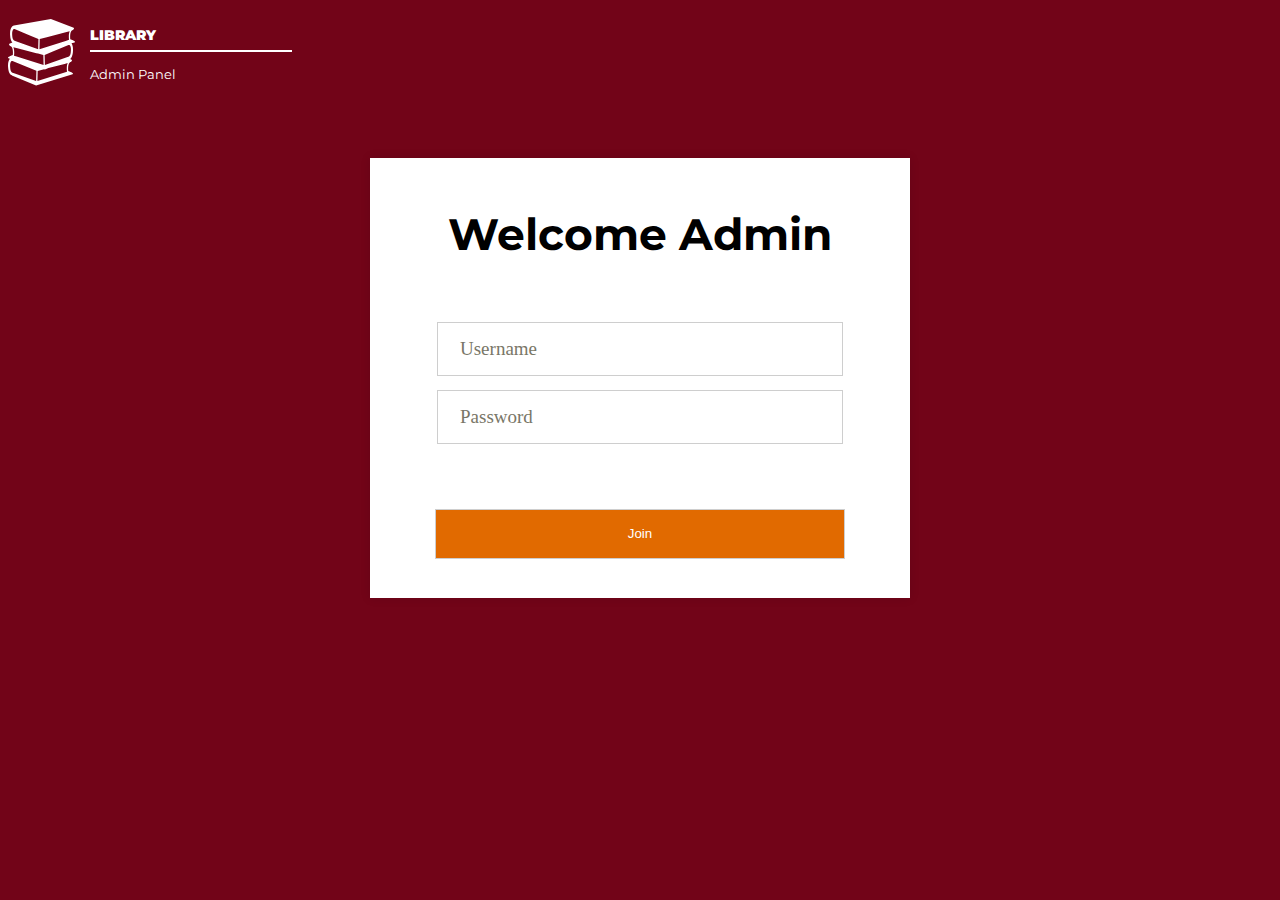
<file: adminlogin.html>
<!DOCTYPE html>
<html lang="en">

<head>
    <meta charset="UTF-8">
    <meta http-equiv="X-UA-Compatible" content="IE=edge">
    <meta name="viewport" content="width=device-width, initial-scale=1.0">
    <title>Document</title>
    <link rel="stylesheet" href="adminpanel/adminlogin.css">
    <script src="adminpanel/adminlogin.js" defer></script>
    <link
        href="https://fonts.googleapis.com/css2?family=Montserrat:ital,wght@0,100;0,200;0,300;0,400;0,500;1,100;1,200;1,300;1,400&family=Roboto&display=swap"
        rel="stylesheet">
</head>

<body>
    <div class="logo-login">
        <div class="login-logo">
            <img src="./adminpanel/assets/icon/iconlogin.svg" alt="">
        </div>
        <div class="login-logo-text">
            <p class="library-txt">LIBRARY</p>

            <p class="library-txt2">Admin Panel</p>
        </div>
    </div>

    <div id="registration-form">
        <h1>Welcome Admin</h1>
        <input type="text" placeholder="Username" class="username">
        <input type="password" placeholder="Password" class="password">
        <p class="p-gizli">Username or Password is wrong</p>
        <button class="button">Join</button>

    </div>
</body>

</html>
</file>
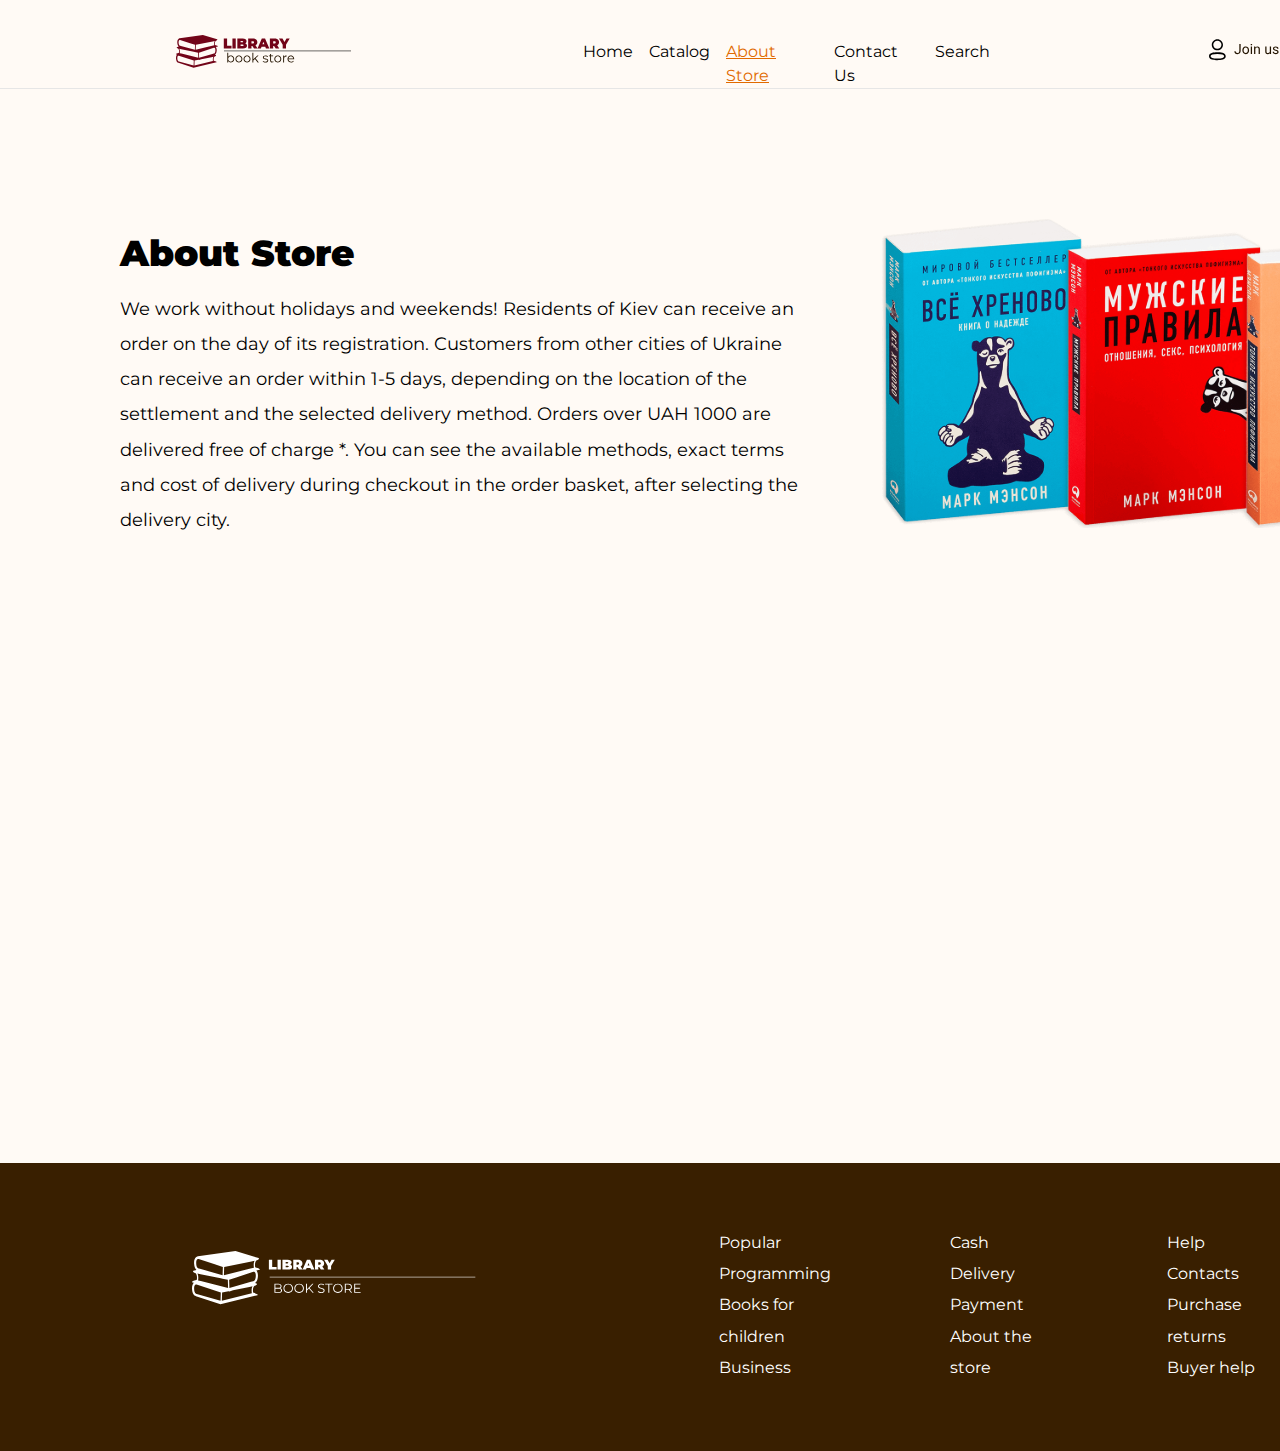
<file: about/about.html>
<!DOCTYPE html>
<html lang="en">

<head>
    <meta charset="UTF-8">
    <meta name="viewport" content="width=device-width, initial-scale=1.0">
    <title>Document</title>
    <link href="about.css" rel="stylesheet">
    <link rel="stylesheet" href="/about/reset.css">
    <link rel="preconnect" href="https://fonts.googleapis.com">
    <link rel="preconnect" href="https://fonts.gstatic.com" crossorigin>
    <link href="https://fonts.googleapis.com/css2?family=Montserrat&display=swap" rel="stylesheet">
    <link rel="preconnect" href="https://fonts.googleapis.com">
    <link rel="preconnect" href="https://fonts.gstatic.com" crossorigin>
    <link href="https://fonts.googleapis.com/css2?family=Roboto&display=swap" rel="stylesheet">
    <link rel="preconnect" href="https://fonts.googleapis.com">
    <link rel="preconnect" href="https://fonts.gstatic.com" crossorigin>
    <link href="https://fonts.googleapis.com/css2?family=Montserrat:wght@900&display=swap" rel="stylesheet">
    <link rel="preconnect" href="https://fonts.googleapis.com">
    <link rel="preconnect" href="https://fonts.gstatic.com" crossorigin>
    <link href="https://fonts.googleapis.com/css2?family=Montserrat&display=swap" rel="stylesheet">
    <script src="about.js" defer></script>
</head>

<body>
    <header>
        <div class="main">
            <div>
                <img class="logo" src="images/logo.svg">
            </div>
            <div class="panel">
                <ul>
                    <li class="one"><a href="/index.html">Home</a></li>
                    <li class="two"><a href="/catalog/catalog.html">Catalog</a></li>
                    <li class="three"><a href="/about/about.html">About Store</a></li>
                    <li class="four"><a href="/contactus/contact.html">Contact Us</a></li>
                    <li class="five"><a href="/search/search.html">Search</a></li>
                </ul>
            </div>
            <div class="client">
                <img class="joinus-logo" src="images/joinus-logo.svg">
            </div>
        </div>
    </header>
    <section class="Aboutstore">
    <div class="Aboutstore-container">
        <div>
            <h2>About Store</h2>
            <p>We work without holidays and weekends! Residents of Kiev can receive an order on the day of its registration. Customers from other cities of Ukraine can receive an order within 1-5 days, depending on the location of the settlement and the selected delivery method. Orders over UAH 1000 are delivered free of charge *. You can see the available methods, exact terms and cost of delivery during checkout in the order basket, after selecting the delivery city.
            </p>
        </div>
        <div>
            <img src="images/kitablar.svg" alt="">
        </div>
    </div>

    </section>


    <footer>
        <div class="foot">
            <div class="left">
                <img class="foot-logo" src="images/foot-logo.svg">
            </div>
            <div class="right">
                <div class="one">
                    <p>Popular</p>
                    <p>Programming</p>
                    <p>Books for children</p>
                    <p>Business</p>
                </div>
                <div class="two">
                    <p>Cash</p>
                    <p>Delivery</p>
                    <p>Payment</p>
                    <p>About the store</p>
                </div>
                <div class="three">
                    <p>Help</p>
                    <p>Contacts</p>
                    <p>Purchase returns</p>
                    <p>Buyer help</p>
                </div>
            </div>
        </div>
    </footer>
</body>

</html>
</file>
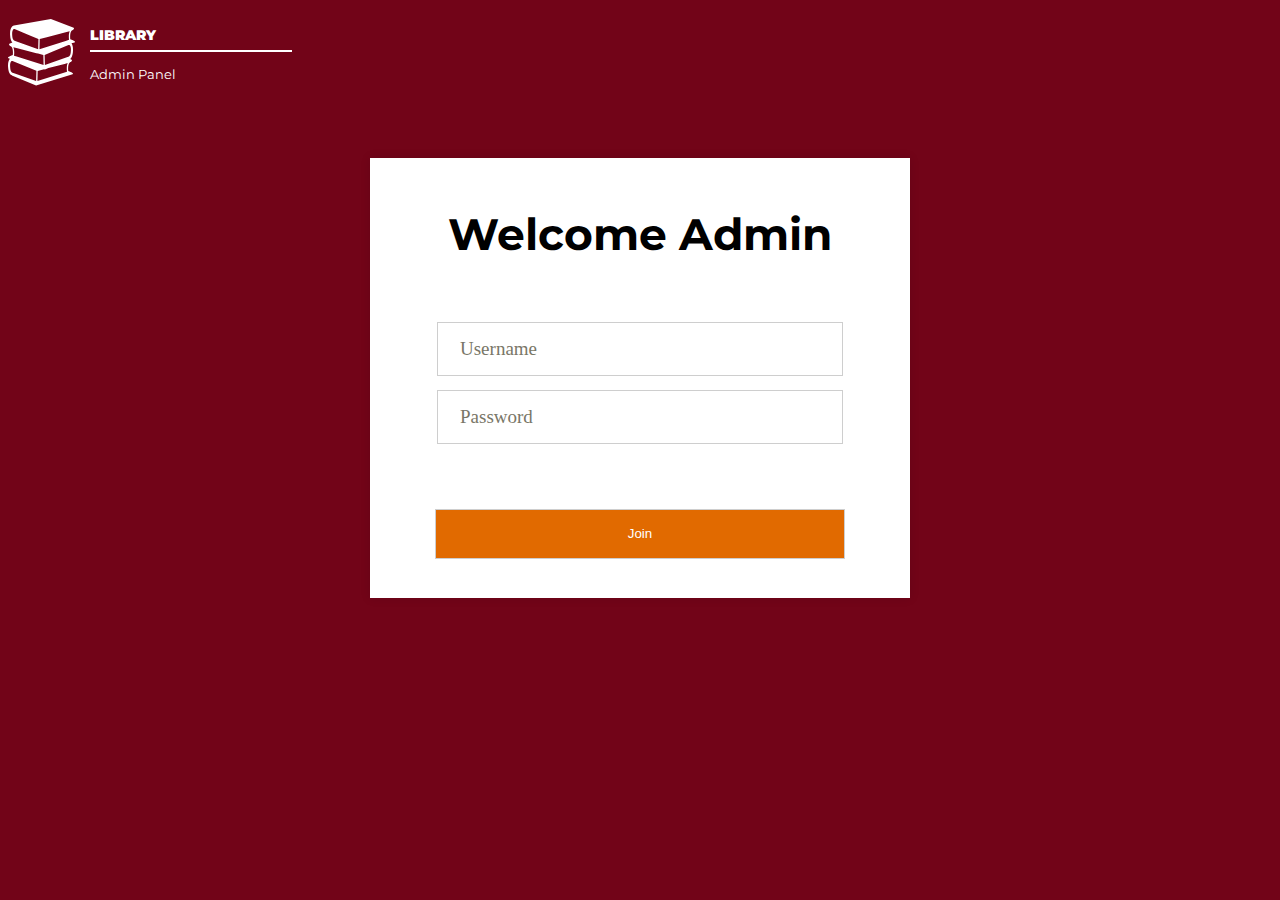
<file: adminpanel/adminlogin.html>
<!DOCTYPE html>
<html lang="en">

<head>
    <meta charset="UTF-8">
    <meta http-equiv="X-UA-Compatible" content="IE=edge">
    <meta name="viewport" content="width=device-width, initial-scale=1.0">
    <title>Document</title>
    <link rel="stylesheet" href="./adminlogin.css">
    <script src="./adminlogin.js" defer></script>
    <link
        href="https://fonts.googleapis.com/css2?family=Montserrat:ital,wght@0,100;0,200;0,300;0,400;0,500;1,100;1,200;1,300;1,400&family=Roboto&display=swap"
        rel="stylesheet">
</head>

<body>
    <div class="logo-login">
        <div class="login-logo">
            <img src="/adminpanel/assets/icon/iconlogin.svg" alt="">
        </div>
        <div class="login-logo-text">
            <p class="library-txt">LIBRARY</p>

            <p class="library-txt2">Admin Panel</p>
        </div>
    </div>

    <div id="registration-form">
        <h1>Welcome Admin</h1>
        <input type="text" placeholder="Username" class="username">
        <input type="password" placeholder="Password" class="password">
        <p class="p-gizli">Username or Password is wrong</p>
        <button class="button">Join</button>

    </div>
</body>

</html>
</file>
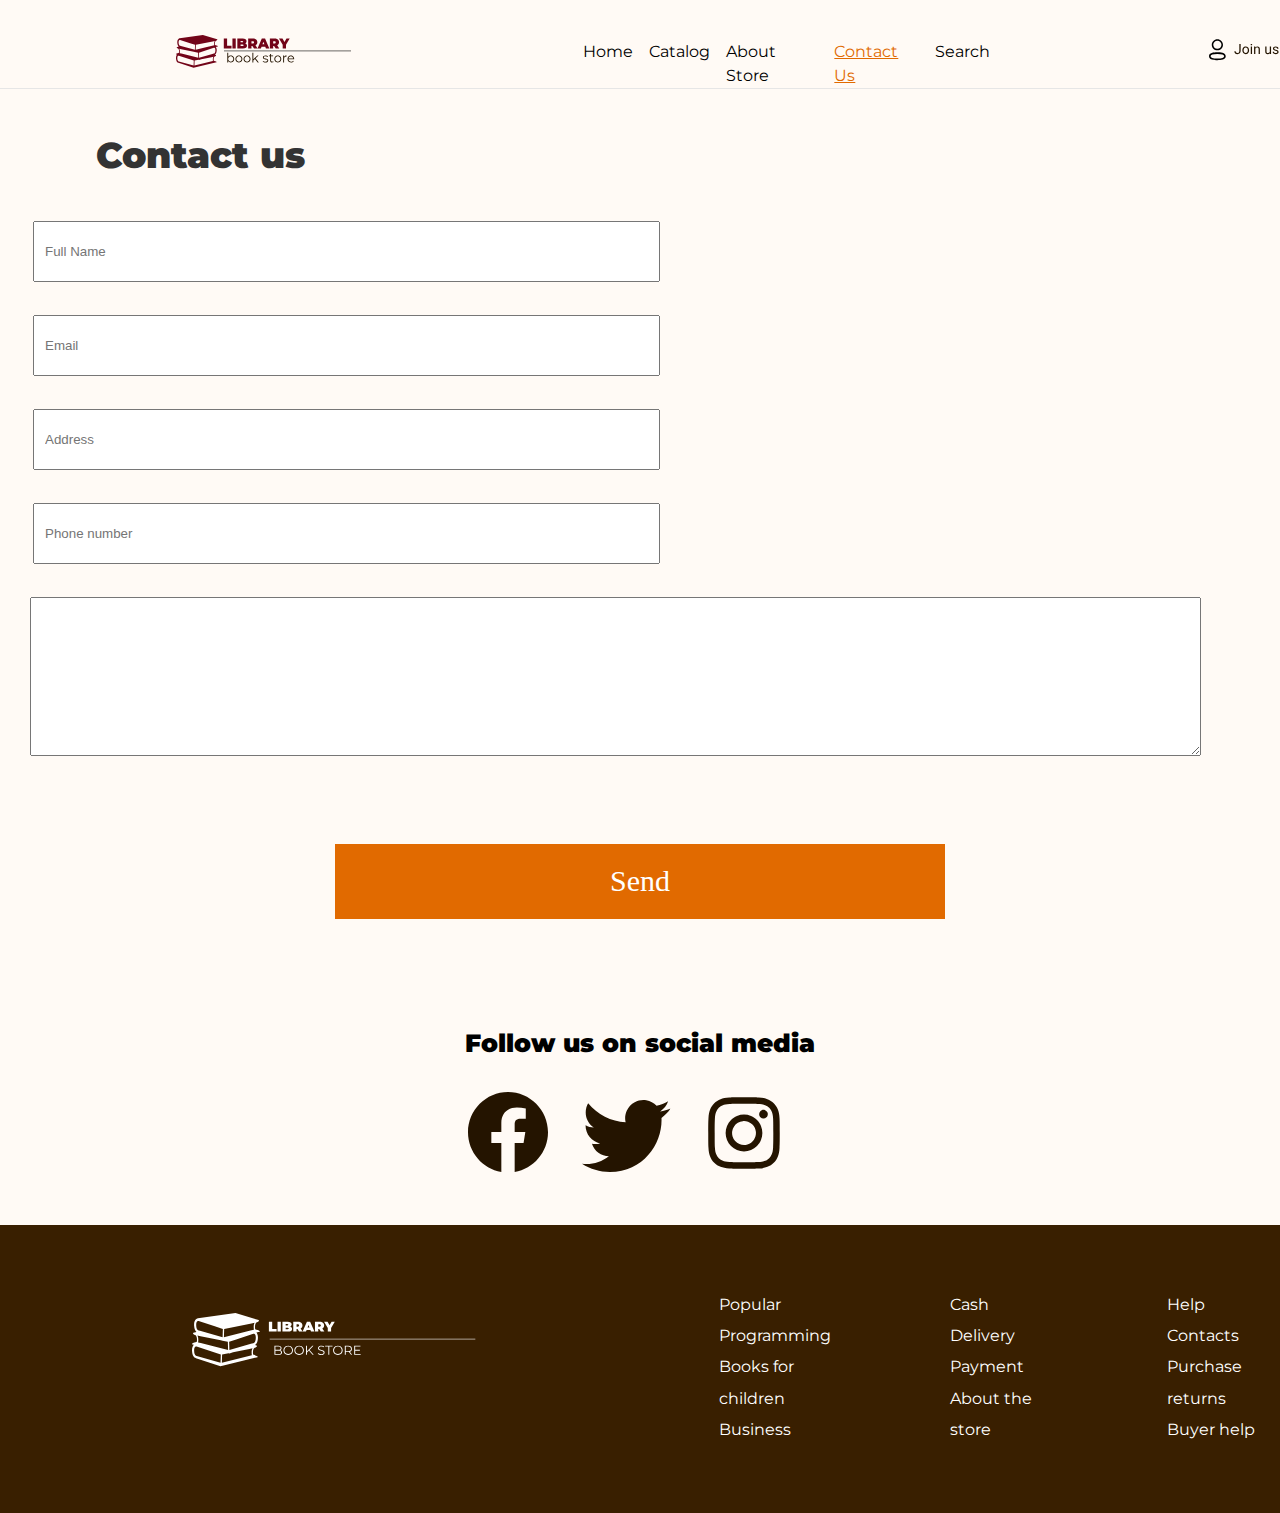
<file: contactus/contact.html>
<!DOCTYPE html>
<html lang="en">

<head>
    <meta charset="UTF-8">
    <meta name="viewport" content="width=device-width, initial-scale=1.0">
    <title>Document</title>
    <link href="reset.css" rel="stylesheet">
    <link href="contact.css" rel="stylesheet">
    <link rel="preconnect" href="https://fonts.googleapis.com">
    <link rel="preconnect" href="https://fonts.gstatic.com" crossorigin>
    <link href="https://fonts.googleapis.com/css2?family=Montserrat&display=swap" rel="stylesheet">
    <link rel="preconnect" href="https://fonts.googleapis.com">
    <link rel="preconnect" href="https://fonts.gstatic.com" crossorigin>
    <link href="https://fonts.googleapis.com/css2?family=Roboto&display=swap" rel="stylesheet">
    <link rel="preconnect" href="https://fonts.googleapis.com">
    <link rel="preconnect" href="https://fonts.gstatic.com" crossorigin>
    <link href="https://fonts.googleapis.com/css2?family=Montserrat:wght@900&display=swap" rel="stylesheet">
    <link rel="preconnect" href="https://fonts.googleapis.com">
    <link rel="preconnect" href="https://fonts.gstatic.com" crossorigin>
    <link href="https://fonts.googleapis.com/css2?family=Montserrat&display=swap" rel="stylesheet">
    <script src="contact.js" defer></script>
</head>

<body>
    <header>
        <div class="main">
            <div>
                <img class="logo" src="images/logo.svg">
            </div>
            <div class="panel">
                <ul>
                    <li class="one"><a href="/index.html">Home</a></li>
                    <li class="two"><a href="/catalog/catalog.html">Catalog</a></li>
                    <li class="three"><a href="/about/about.html">About Store</a></li>
                    <li class="four"><a href="/contactus/contact.html">Contact Us</a></li>
                    <li class="five"><a href="/search/search.html">Search</a></li>
                </ul>
            </div>
            <div class="client">
                <img class="joinus-logo" src="images/joinus-logo.svg">
            </div>
        </div>
    </header>
    <section class="contactus">
        <div class="contactheader"><p>Contact us</p></div>
        <form action="" class="inputs">
            <div>
                <input class="ContactUsInputStandart" type="text" placeholder="Full Name">
                <input class="ContactUsInputStandart" type="email" placeholder="Email">
            </div>

            <div>
                <input class="ContactUsInputStandart" type="text" placeholder="Address">
                <input class="ContactUsInputStandart" type="number" placeholder="Phone number">
            </div>
            <textarea name=""class="notesection" id="" cols="170" rows="10"></textarea>
        </form>
        <button class="contactusSendinfo"> Send</button>

    </section>
    <section class="mediaIcons">
        <div>
            <p>Follow us on social media</p>
        </div>
        <div class="followicons">
            <img src="images/facebooklogo.svg" alt="">
            <img src="images/twitterlogo.svg" alt="">
            <img src="images/instagramlogo.svg" alt="">
        </div>
    </section>
    <footer>
        <div class="foot">

            <div class="left">
                <img class="foot-logo" src="images/foot-logo.svg">
            </div>
            <div class="right">
                <div class="one">
                    <p>Popular</p>
                    <p>Programming</p>
                    <p>Books for children</p>
                    <p>Business</p>
                </div>
                <div class="two">
                    <p>Cash</p>
                    <p>Delivery</p>
                    <p>Payment</p>
                    <p>About the store</p>
                </div>
                <div class="three">
                    <p>Help</p>
                    <p>Contacts</p>
                    <p>Purchase returns</p>
                    <p>Buyer help</p>
                </div>
            </div>
        </div>
    </footer>
</body>

</html>
</file>
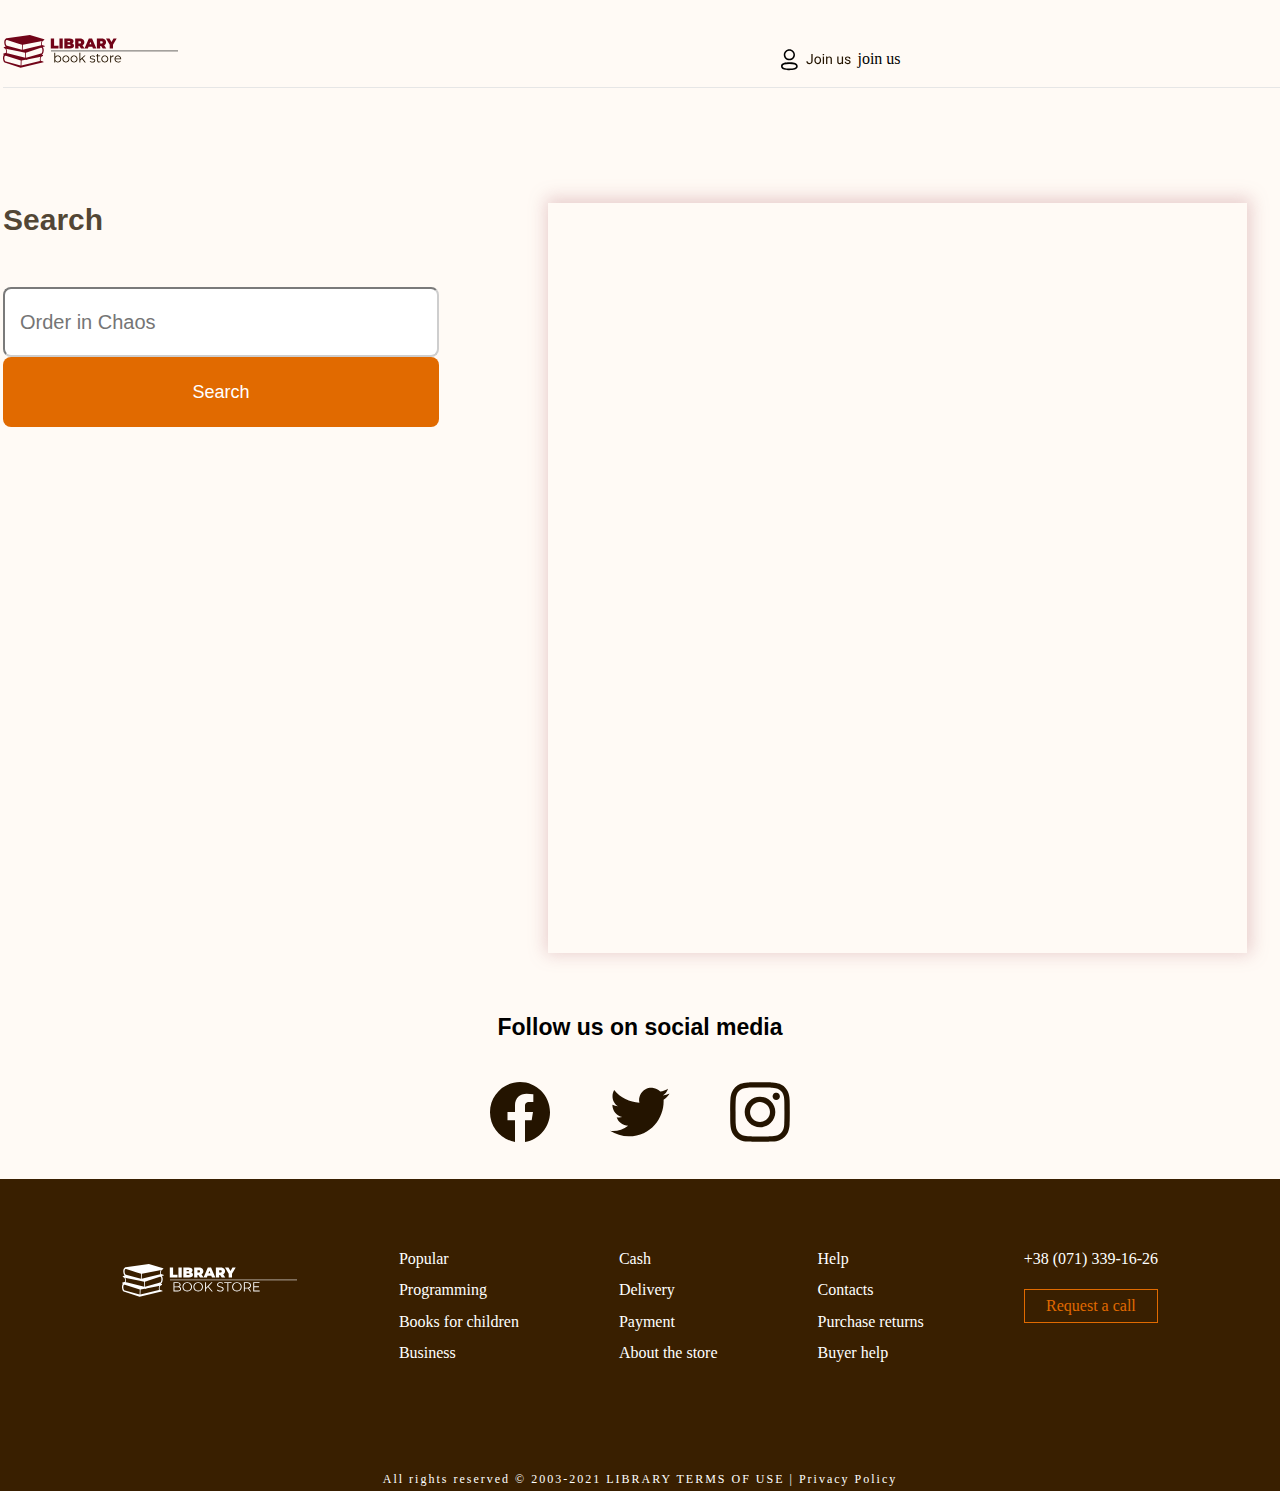
<file: search/search.html>
<!DOCTYPE html>
<html lang="en">

<head>
    <meta charset="UTF-8">
    <meta name="viewport" content="width=device-width, initial-scale=1.0">
    <title>Search Page</title>
    <link rel="stylesheet" href="search.css">
    <script src="search.css" defer></script>
    <link rel="stylesheet" href="https://fonts.googleapis.com/css2?family=Open+Sans:wght@300&display=swap" />

</head>

<body>
    <div class="container">
        <div class="nav-menu">
            <div>
                <img class="logo" src="icon/Book.svg" alt="Book Icon">
            </div>
            <nav class="nav-ul">
                <ul class="list">

                    <li> <a href="/index.html"> home</a></li>
                    <li><a href="/catalog/catalog.html">catalog</a></li>
                    <li><a href="/about/about.html">about store</a></li>
                    <li><a href="/contactus/contact.html">contact us</a></li>
                    <li><a href="/search/search.html" id="search-li"> search</a></li>

                </ul>
            </nav>
            <div class="client">
                <img class="joinus-logo" src="icon/Profile.svg" alt="Profile Icon">
                <p>join us</p>
            </div>
        </div>

        <div class="main">
            <section class="left-side">
                <p id="search-title">Search</p>
                <input type="text" placeholder="Order in Chaos" id="search-book">
                <button id="search-btn">Search</button>
            </section>
            <section class="right-side">
                <div class="carousel">

                </div>
            </section>
        </div>
        <div class="social-media">
            <p class="txt">Follow us on social media</p>
            <div class="links">
                <div class="link"><a href=""><img src="icon/fb.svg" alt="Facebook" title="Facebook"></a></div>
                <div class="link"><a href=""><img src="icon/tv.svg" alt="Twitter" title="Twitter"></a></div>
                <div class="link"><a href=""><img src="icon/inst.svg" alt="Instagram" title="Instagram"></a></div>
            </div>
        </div>
    </div>
    <footer>
        <div class="foot">
            <div class="left">
                <img class="foot-logo" src="icon/Book2.svg">
            </div>
            <div class="right">
                <div class="one">
                    <p>Popular</p>
                    <p>Programming</p>
                    <p>Books for children</p>
                    <p>Business</p>
                </div>
                <div class="two">
                    <p>Cash</p>
                    <p>Delivery</p>
                    <p>Payment</p>
                    <p>About the store</p>
                </div>
                <div class="three">
                    <p>Help</p>
                    <p>Contacts</p>
                    <p>Purchase returns</p>
                    <p>Buyer help</p>
                </div>
                <div class="four">
                    <p>+38 (071) 339-16-26</p>
                    <p id="request">Request a call</p>
                </div>
            </div>
        </div>
    </footer>
    <p id="end-txt">All rights reserved © 2003-2021 LIBRARY TERMS OF USE | Privacy Policy</p>
</body>

</html>
</file>
<file: adminpanel/adminlogin.css>
* {
    background-color: #720418;
}

.login-logo-text {
    color: #FFF;
    font-family: Montserrat;
    font-size: 14px;
    font-style: normal;
    font-weight: 900;
    line-height: normal;
}

.library-txt {
    border-bottom: 2px solid white;
    padding-bottom: 6px;
    width: 202px;
}

.library-txt2 {
    color: #FFF;
    /* Текст в параграфах */
    font-family: Montserrat;
    font-size: 13px;
    font-style: normal;
    font-weight: 400;
    /* 25.504px */
}

.logo-login {
    display: flex;
    align-items: center;
    gap: 14px;
}

#registration-form {

    width: 500px;
    height: 400px;
    background-color: white;
    padding: 20px;
    box-shadow: 0 0 10px rgba(0, 0, 0, 0.1);
    text-align: center;
    margin-left: auto;
    margin-right: auto;
    margin-top: 60px;
}

#registration-form h1 {
    margin-bottom: 20px;
    color: #000;
    text-align: center;
    font-family: Montserrat;
    font-size: 44px;
    font-style: normal;
    font-weight: 700;
    line-height: normal;
    background-color: white;
    width: 400px;
    height: 81px;
    margin-left: auto;
    margin-right: auto;
}

::placeholder {
    color: #797667;

    font-family: Crimson Text;
    font-size: 19px;
    font-style: normal;
    font-weight: 400;
    line-height: normal;
    padding-left: 20px;
  }

#registration-form input {
    width: 400px;
    height: 50px;
    border: 1px solid #CECECE;
    background: #FFF;
    margin-top: 14px;
    color: #797667;
    font-family: Crimson Text;
    font-size: 19px;
    font-style: normal;
    font-weight: 400;
    line-height: normal;
}

#registration-form button {
    border: 1px solid #CECECE;
    background: #E16A00;
    width: 410px;
    height: 50px;
    color: white;
    flex-shrink: 0;
    margin-top: 64.5px;
    

}.p-gizli{
    background-color: white;
    color: red;
    font-size: 20px;
    display: none;
}
</file>
<file: about/about.css>
body {
    background-color: #FFFAF5;
}

.logo {
    margin-top: 1.875rem;
    margin-left: 11rem;
}

.main {
    display: flex;
    border-bottom: 1px solid rgb(230, 230, 230);
    height: 5.5rem;
    width: 100%;
    background-color: #FFFAF5;
    z-index: 100;

}

header {
    width: 100%;
    position: fixed;
    top: 0;
}

.panel {
    margin-top: 2.5rem;
    display: flex;
    margin-left: 14.375rem;
    gap: 1.25rem;
}

.panel p {
    font-family: Montserrat;
    font-size: 1rem;
    font-weight: 400;
    line-height: 1.5rem;
    letter-spacing: 0em;
    text-align: left;
    cursor: pointer;

}

.client {
    margin-top: 1.875rem;
    margin-left: 12.5rem;

}

.main-1 {
    display: flex;
}

.main-book {
    width: 35rem;
    height: 25rem;
    flex-shrink: 0;
    margin-left: 14rem;
    margin-top: 5rem;
}

.main-1 .left {
    width: 20rem;
    height: 15rem;
    margin-left: 12rem;
    margin-top: 9rem;
}

.left .one {
    color: var(--, #241400);
    font-family: Montserrat;
    font-size: 2rem;
    font-style: normal;
    font-weight: 900;
    line-height: 196.187%;
}

.left .two {
    color: var(--, #241400);
    font-family: Montserrat;
    font-size: 13px;
    font-style: normal;
    font-weight: 400;
    line-height: 196.187%;
}

.left button {
    background: var(--2, #E16A00);
    width: 10rem;
    height: 3rem;
    flex-shrink: 0;
    border: 0;
    border-radius: 0.5rem;
    margin-top: 1rem;
}

.left button p {
    color: #FFF;
    font-family: Montserrat;
    font-size: 1rem;
    font-style: normal;
    font-weight: 900;
    line-height: 196.187%;
}



.foot {
    width: 100%;
    height: 18rem;
    background-color: #391F00;
    display: flex;
    margin-top: 621px;
}

.foot-logo {
    margin-top: 5rem;
    margin-left: 12rem;
}

.foot .right {
    display: flex;
}

.foot .right .one,
.foot .right .two,
.foot .right .three {
    color: #FFF;
    font-family: Montserrat;
    font-size: 1rem;
    font-style: normal;
    font-weight: 400;
    line-height: 196.187%;
    margin-top: 4rem;
}

.foot .right .one {
    margin-left: 15rem;
}

.foot .right .two {
    margin-left: 7rem;
}

.foot .right .three {
    margin-left: 7rem;
}

.Aboutstore-container {
    display: flex;
    gap: 72px;
    margin-top: 218px;
 

}

.Aboutstore-container h2 {
    color: var(--, #241400);
    font-family: Montserrat;
    font-size: 36px;
    font-style: normal;
    font-weight: 900;
    line-height: 196.187%;
    /* 70.627px */
}

.Aboutstore-container p {
    display: flex;
    width: 686px;
    height: 253px;
    flex-direction: column;
    justify-content: center;
    flex-shrink: 0;
    color: var(--, #241400);
    font-family: Montserrat;
    font-size: 18px;
    font-style: normal;
    font-weight: 400;
    line-height: 196.187%;
    /* 35.314px */
}

.Aboutstore{
    margin-left: 120px;
    margin-right: auto;
    margin-top: 118px;
}

.panel ul {
    display: flex;
    gap: 1rem;
    
}

.panel ul li a {
    text-decoration: none;
    font-family: Montserrat;
    font-size: 1rem;
    font-weight: 400;
    line-height: 1.5rem;
    letter-spacing: 0em;
    text-align: left;
    color: black;

}
.panel .three a{
    text-decoration: underline;
    color: #E16A00;
}

.joinus-logo {
    cursor: pointer;
}


.pop-up {
    display: none;
    width: 500px;
    height: 350px;
    border: 1px solid black;
    position: absolute;
    top: 30px;
    left: 450px;
    background: white ;
    border: 0;
    border-radius: 5px;
}

.pop-up .pop-up-title {
    font-size: 40px;
    text-align: center;
    margin-top: 10px;
    font-weight: bold;
}

.pop-up .fullname {
    width: 400px;
    border: 0.5px solid gray;
    border-radius: 4px;
    height: 40px;
    margin-top: 10px;
    font-size: 20px;
    margin-left: 40px;
}

.pop-up .email {
    margin-left: 40px;
    font-size: 20px;
    margin-top: 30px;
    width: 400px;
    height: 40px;
    border: 0.5px solid gray;
    border-radius: 4px;
}

.pop-up .join-button {
    width: 400px;
    height: 50px;
    border-radius: 4px;
    background-color: #f27c14;
    border: 0;
    font-size: 20px;
    margin-top: 30px;
    margin-left: 40px;
}

.pop-up-back {
    position: absolute;
    width: 100%;
    height: 100vh;
    top: 0;
    display: none;
    background-color: rgba(0, 0, 0, 0.5);
    position: fixed;
}

#closePopup {
    margin-left: 470px;
    font-size: 30px;
    cursor: pointer;
}
</file>
<file: contactus/contact.css>
body {
    background-color: #FFFAF5;
}

.logo {
    margin-top: 1.875rem;
    margin-left: 11rem;
}

.main {
    display: flex;
    border-bottom: 1px solid rgb(230, 230, 230);
    height: 5.5rem;
    width: 100%;
    background-color: #FFFAF5;
    z-index: 100;

}

header {
    width: 100%;
    position: fixed;
    top: 0;
}

.panel {
    margin-top: 2.5rem;
    display: flex;
    margin-left: 14.375rem;
    gap: 1.25rem;
}

.panel p {
    font-family: Montserrat;
    font-size: 1rem;
    font-weight: 400;
    line-height: 1.5rem;
    letter-spacing: 0em;
    text-align: left;
    cursor: pointer;

}

.client {
    margin-top: 1.875rem;
    margin-left: 12.5rem;

}

.main-1 {
    display: flex;
}

.main-book {
    width: 35rem;
    height: 25rem;
    flex-shrink: 0;
    margin-left: 14rem;
    margin-top: 5rem;
}

.main-1 .left {
    width: 20rem;
    height: 15rem;
    margin-left: 12rem;
    margin-top: 9rem;
}

.left .one {
    color: var(--, #241400);
    font-family: Montserrat;
    font-size: 2rem;
    font-style: normal;
    font-weight: 900;
    line-height: 196.187%;
}

.left .two {
    color: var(--, #241400);
    font-family: Montserrat;
    font-size: 13px;
    font-style: normal;
    font-weight: 400;
    line-height: 196.187%;
}

.left button {
    background: var(--2, #E16A00);
    width: 10rem;
    height: 3rem;
    flex-shrink: 0;
    border: 0;
    border-radius: 0.5rem;
    margin-top: 1rem;
}

.left button p {
    color: #FFF;
    font-family: Montserrat;
    font-size: 1rem;
    font-style: normal;
    font-weight: 900;
    line-height: 196.187%;
}

section {
    margin-top: 100px;
}


.foot {
    width: 100%;
    height: 18rem;
    background-color: #391F00;
    display: flex;
}

.foot-logo {
    margin-top: 5rem;
    margin-left: 12rem;
}

.foot .right {
    display: flex;
}

.foot .right .one,
.foot .right .two,
.foot .right .three {
    color: #FFF;
    font-family: Montserrat;
    font-size: 1rem;
    font-style: normal;
    font-weight: 400;
    line-height: 196.187%;
    margin-top: 4rem;
}

.foot .right .one {
    margin-left: 15rem;
}

.foot .right .two {
    margin-left: 7rem;
}

.foot .right .three {
    margin-left: 7rem;
}

/*******************Contact us**********************/
.contactus {
    width: 100%;
    display: flex;
    flex-direction: column;
    align-items: center;
    justify-content: center;
margin-top: 120px;

}
.contactheader {
    width: 85%;
    margin-bottom: 30px;
}

.contactheader p {
    color: var(--Gray-1, #333);
    font-family: Montserrat;
    font-size: 36px;
    font-style: normal;
    font-weight: 900;
    line-height: 196.187%;

}



.notesection {
    width: 91%;
    margin-left: 30px;
    height: 153px;
}

.ContactUsInputStandart {
    width: 611px;
    height: 55px;
    margin-left: 33px;
    margin-bottom: 33px;
    padding-left: 10px;
}

.contactusSendinfo {
    margin-top: 85px;
    width: 610px;
    height: 75px;
    background: #E16A00;
    color: #FFF;
    text-align: center;
    font-family: Crimson Text;
    font-size: 30px;
    font-style: normal;
    font-weight: 400;
    line-height: normal;
    border: none;
}

.mediaIcons {
    display: flex;
    flex-direction: column;
    align-items: center;
    gap: 24px;
}

.mediaIcons div p {
    color: var(--, #241400);

    font-family: Montserrat;
    font-size: 25px;
    font-style: normal;
    font-weight: 900;
    line-height: 196.187%;
}
.followicons img{
   margin-right: 30px;
   margin-bottom: 50px;
}

.panel ul {
    display: flex;
    gap: 1rem;
    
}

.panel ul li a {
    text-decoration: none;
    font-family: Montserrat;
    font-size: 1rem;
    font-weight: 400;
    line-height: 1.5rem;
    letter-spacing: 0em;
    text-align: left;
    color: black;

}
.panel .four a{
    text-decoration: underline;
    color: #E16A00;
}

.joinus-logo {
    cursor: pointer;
}


.pop-up {
    display: none;
    width: 500px;
    height: 350px;
    border: 1px solid black;
    position: absolute;
    top: 30px;
    left: 450px;
    background: white ;
    border: 0;
    border-radius: 5px;
}

.pop-up .pop-up-title {
    font-size: 40px;
    text-align: center;
    margin-top: 10px;
    font-weight: bold;
}

.pop-up .fullname {
    width: 400px;
    border: 0.5px solid gray;
    border-radius: 4px;
    height: 40px;
    margin-top: 10px;
    font-size: 20px;
    margin-left: 40px;
}

.pop-up .email {
    margin-left: 40px;
    font-size: 20px;
    margin-top: 30px;
    width: 400px;
    height: 40px;
    border: 0.5px solid gray;
    border-radius: 4px;
}

.pop-up .join-button {
    width: 400px;
    height: 50px;
    border-radius: 4px;
    background-color: #f27c14;
    border: 0;
    font-size: 20px;
    margin-top: 30px;
    margin-left: 40px;
}

.pop-up-back {
    position: absolute;
    width: 100%;
    height: 100vh;
    top: 0;
    display: none;
    background-color: rgba(0, 0, 0, 0.5);
    position: fixed;
}

#closePopup {
    margin-left: 470px;
    font-size: 30px;
    cursor: pointer;
}
</file>
<file: search/search.css>
* {
    padding: 0;
    margin: 0;
    box-sizing: border-box;
}

body {
    background-color: #FFFAF5;
}



.container {
    padding-top: 10px;
    padding-left: 106px;
}

.logo {
    margin-top: 1.875rem;

}

.nav-menu {
    display: flex;
    border-bottom: 1px solid rgb(230, 230, 230);
    height: 5.5rem;
    width: 100%;
    background-color: #FFFAF5;
    position:fixed;
    z-index: 99;
    top: 0;
}

.nav-ul .list {
    margin-top: 2.5rem;
    display: flex;
    margin-left: 14.375rem;
    gap: 1.02rem;

}

.list li {
    list-style-type: none;
}

.list li:hover {
    transform: scale(1.1);
    transition: 1s;
}

#search-li {
    color: #E16A00;
}

.list a {
    text-decoration: none;
    font-family: Montserrat;
    font-size: 1rem;
    font-weight: 400;
    line-height: 1.5rem;
    letter-spacing: 0em;
    text-align: left;
    color: black;
    text-transform: capitalize;
}

.client {
    margin-top: 1.875rem;
    margin-left: 12.5rem;
}

.client .joinus-logo {
    margin-right: 5px;
    cursor: pointer;
}

.pop-up {
    display: none;
    width: 500px;
    height: 350px;
    border: 1px solid black;
    position: absolute;
    top: 30px;
    left: 450px;
    background: white ;
    border: 0;
    border-radius: 5px;
}

.pop-up .pop-up-title {
    font-size: 40px;
    text-align: center;
    margin-top: 30px;
    font-weight: bold;
}

.pop-up .fullname {
    width: 400px;
    border: 0.5px solid gray;
    border-radius: 4px;
    height: 40px;
    margin-top: 40px;
    font-size: 20px;
    margin-left: 40px;
}

.pop-up .email {
    margin-left: 40px;
    font-size: 20px;
    margin-top: 30px;
    width: 400px;
    height: 40px;
    border: 0.5px solid gray;
    border-radius: 4px;
}

.pop-up .join-button {
    width: 400px;
    height: 50px;
    border-radius: 4px;
    background-color: #f27c14;
    border: 0;
    font-size: 20px;
    margin-top: 30px;
    margin-left: 40px;
}

.pop-up-back {
    position: absolute;
    width: 100%;
    height: 100vh;
    top: 0;
    left: 0;
    display: none;
    background-color: rgba(0, 0, 0, 0.5);
    position: fixed;
}

#closePopup {
    margin-left: 470px;
    font-size: 30px;
    cursor: pointer;
}

.hamburger {

    display: none;
}

.main {
    margin-top: 200px;
    height: 600px;
    display: flex;

}

.left-side {
    flex: 1;
}

.left-side form {
    display: flex;
    flex-direction: column;
    row-gap: 40px;

}

.left-side #search-title {
    font-size: 45px;
    font-family: 'Trebuchet MS', 'Lucida Sans Unicode', 'Lucida Grande', 'Lucida Sans', Arial, sans-serif;
    font-weight: 700;
    color: #241400ca;
    margin-bottom: 50px;
    cursor: pointer;
}

#search-book,
#search-btn {
    width: 80%;
    font-size: 18px;
    height: 70px;
    border-radius: 8px;
    border-color: transparent;
}

#search-book {
    padding-left: 15px;
    font-size: 20px;
    border-color: #cecece;
}

#search-btn {
    text-align: center;
    background-color: #E16A00;
    color: white;
}

#search-btn:hover {
    transform: scale(1.05);
    transition: 1s;
}

.right-side {
    width: 300px;
    height: 750px;
    flex: 1.1;
    /* background-color: white; */
    margin-right: 30px;
    padding: 50px;

    box-shadow: 1px -2px 16px 3px #e3c3c3d1;

}



.swiper-slide {
    width: 300px;
}

.slider-btn {
    transition: transform 0.3s ease;
}

.slider-btn:hover {
    transform: scale(1.3);

}

.swiper-wrapper img {
    float: left;
    width: 300px;
    height: 360px;
    margin-right: 30px;
}

.swiper-wrapper .title {
    font-size: 1.7rem;
    font-weight: 1000;

    margin-bottom: 3rem;
    font-family: 'Gill Sans', 'Gill Sans MT', Calibri, 'Trebuchet MS', sans-serif;

}

.swiper-wrapper .authors {
    color: #391F00;
    margin-bottom: 30px;
    font-size: 1.3rem;
    font-weight: 500;
    font-family: 'Trebuchet MS', 'Lucida Sans Unicode', 'Lucida Grande', 'Lucida Sans', Arial, sans-serif;
}

.swiper-wrapper .description {
    font-size: 1.2rem;
    font-weight: 500;
    height: 100%;

}

.social-media {
    text-align: center;
    display: flex;
    flex-direction: column;
    margin-top: 200px;

}

.social-media .txt {
    font-family: Montserrat, sans-serif;
    font-size: 23px;
    font-weight: 900;
    line-height: 49px;
    letter-spacing: 0em;
}

.links {
    display: flex;
    justify-content: center;
}

.links .link {
    margin: 30px;
}

.foot {
    margin-top: 0px;
    width: 100%;
    height: 18rem;
    background-color: #391F00;
    display: flex;
    justify-content: center;
}

.foot-logo {
    margin-top: 5rem;
    margin-right: 100px;
}

.foot .right {
    display: flex;
    column-gap: 100px;
}

.foot .right .one,
.foot .right .two,
.foot .right .three,
.foot .right .four {
    color: #FFF;
    font-family: Montserrat;
    font-size: 1rem;
    font-style: normal;
    font-weight: 400;
    line-height: 196.187%;
    margin-top: 4rem;
}

#request {
    margin-top: 15px;
    color: #E16A00;
    border: 1px solid #E16A00;
    text-align: center;
}

#end-txt {
    text-align: center;
    color: white;
    background-color: #391F00;
    font-family: Montserrat;
    font-size: 12px;
    font-weight: 400;
    line-height: 24px;
    letter-spacing: 2px;
}

/* //Responsive design */
@media (max-width: 1408px) {
    .left-side #search-title {
        font-size: 30px;
    }

    .links .link img {
        width: 60px;
    }
}

@media (max-width: 1308px) {
    .nav-ul .list {
        display: none;

    }

    .hamburger {
        display: block;
        margin-left: 10px;
    }

    .container {
        margin: 0;
        padding: 3px;
    }

    .nav-menu {
        display: flex;
    }

    .client {

        flex: 1;
        display: flex;
        justify-content: center;
        align-items: center;
    }

    .logo {
        flex: 1;
    }
}

@media (max-width: 1108px) {
    .nav-ul .list {
        display: none;

    }

    .hamburger {
        display: block;
        margin-left: 10px;
    }

    .container {
        margin: 0;
        padding: 3px;
    }

    .nav-menu {
        display: flex;
    }

    .client {

        flex: 1;
        display: flex;
        justify-content: center;
        align-items: center;
    }

    .logo {
        flex: 1;
    }

    .main {
        flex-direction: column;
    }

    .hamburger {
        display: block;
        margin-left: 0px;
    }

    .right-side {
        margin-top: 40px;
        width: 100%;
        padding: 30px;
        height: auto;
    }

    .left-side #inp-form {
        margin-bottom: 70px;
        width: 100%;
        align-items: center;
    }

    #search-book,
    #search-btn {
        width: 70%;
        font-size: 18px;
    }

    .swiper-wrapper {
        width: 100%;
        padding: 0;
        margin: 0;
        height: auto;
        position: relative;
    }

    .swiper-slide .info-main {
        padding: 3px;
        display: flex;
        flex-direction: column;
        justify-content: center;
    }

    .swiper-slide .info-main .img-container .img-book {
        width: 100%;
        height: 500px;
        object-fit: fill;
        margin-bottom: 35px;
    }

    .description-container .title {
        font-size: 24px;
        text-align: center;
        margin-bottom: 25px;
    }

    .description-container .authors {
        font-size: 20px;
        text-align: center;
        margin-bottom: 0px;
    }

    .description-container .description {
        font-size: 18px;
        text-align: center;
        height: auto;
        width: 100%;
    }

    .links .link {
        margin-top: 0px;
        width: 30px;
    }

    .social-media .txt {
        font-size: 18px;
        margin-left: 18px
    }

    .foot {
        margin-top: 40px;
        display: none;
        width: 100%;
    }

    #end-txt {
        display: none;
    }

    .popup {
        margin: 0px;
    }
}
</file>
